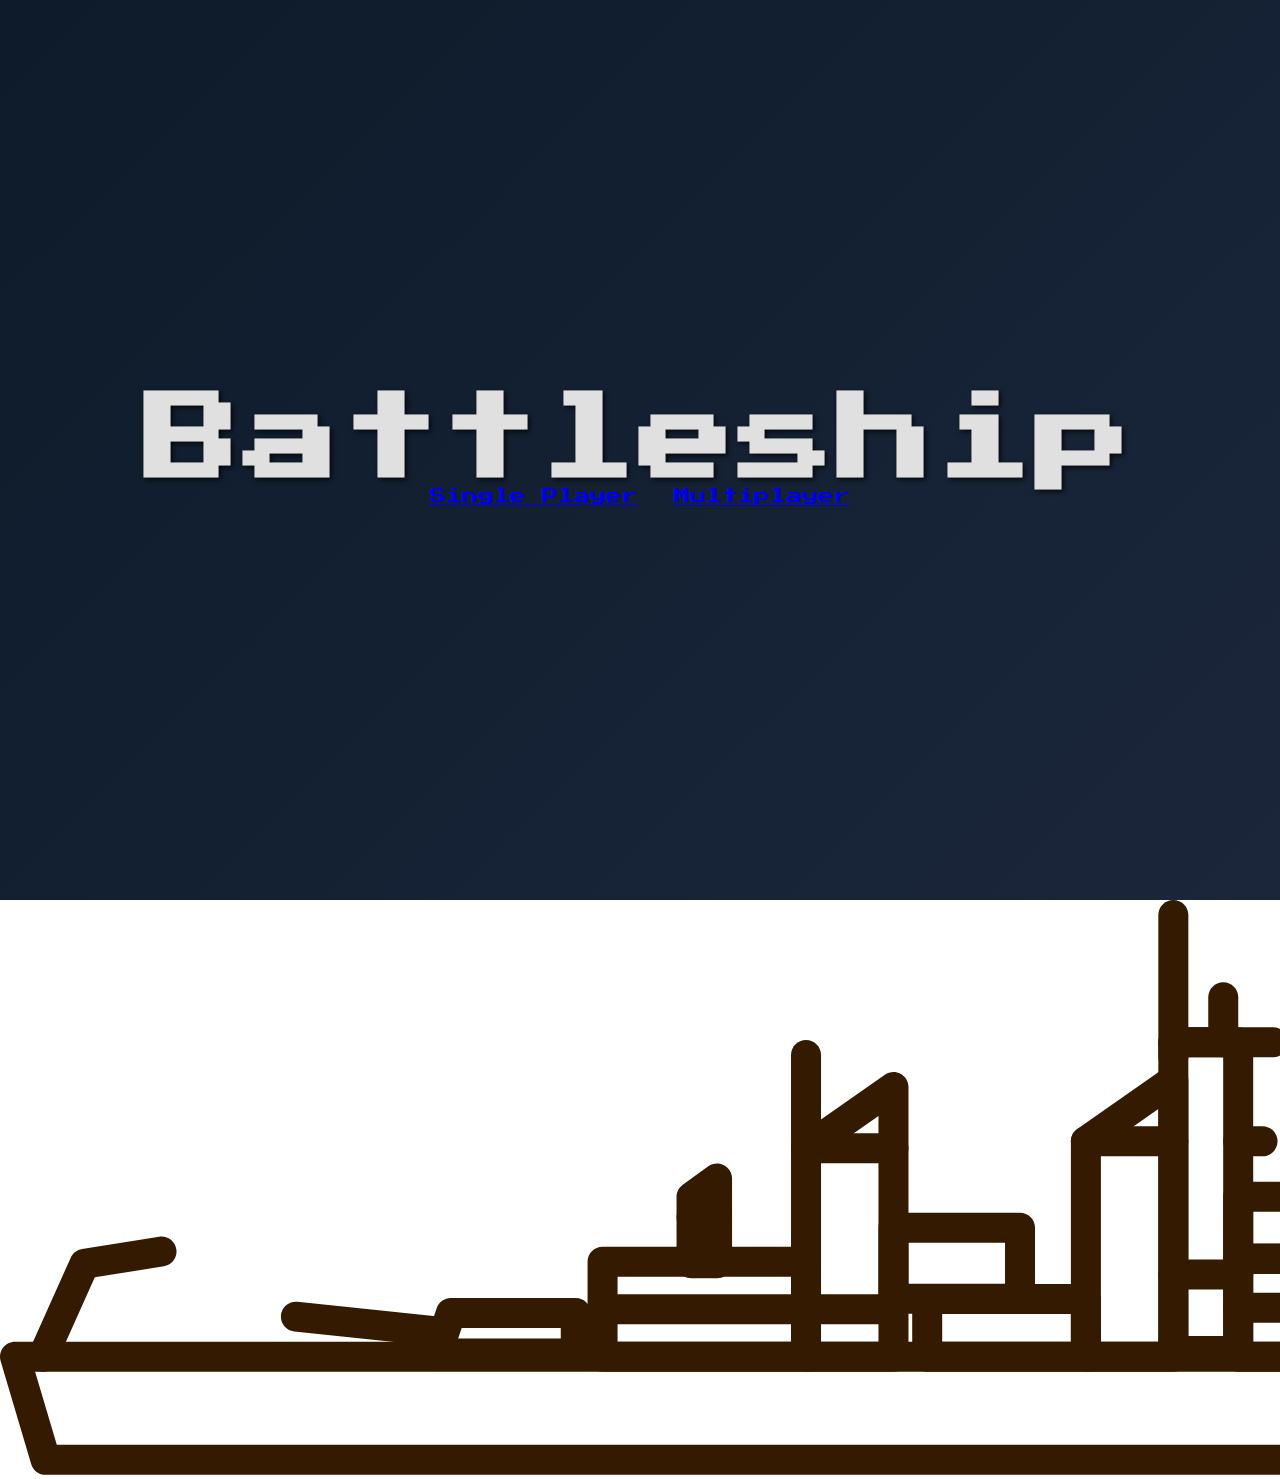
<file: index.html>
<!DOCTYPE html>
<html lang="en" dir="ltr">
  <head>
    <meta charset="utf-8">
    <title>Battle Ships</title>
    <link rel="stylesheet" href="style.css">
    <link href="https://fonts.googleapis.com/css2?family=Bangers&family=Montserrat&display=swap" rel="stylesheet">
  </head>
  <body>
    <div class="splash-container">
      <h1 class="splash-title">Battleship</h1>
      <div>
        <a href="/rules.html" class="btn splash-btn">Single Player</a>
        <a href="/multiplayer.html" class="btn splash-btn">Multiplayer</a>
      </div>
    </div>

    <img src="./images/battleship-large.svg" class="splash-battleship-image">
  </body>
</html>
</file>
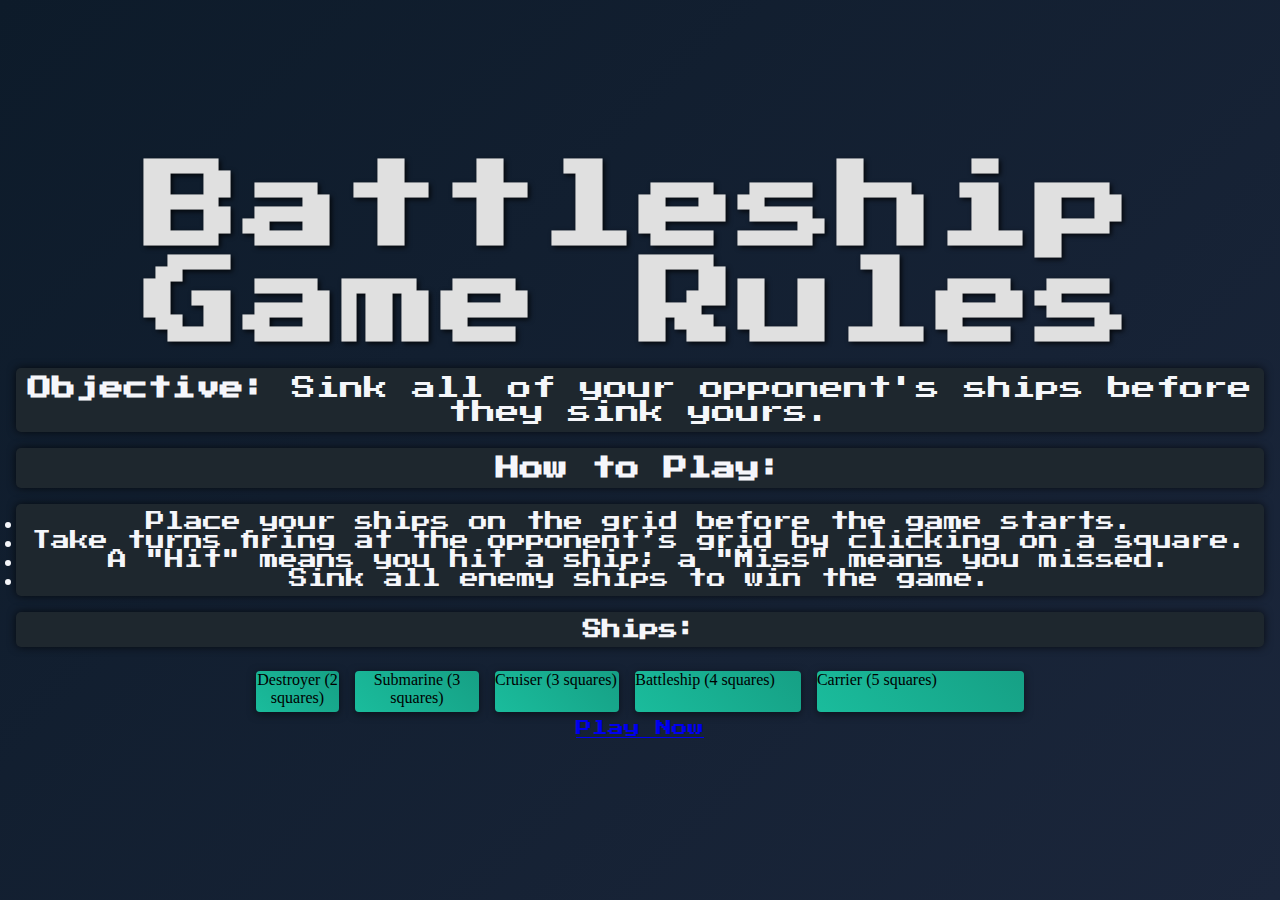
<file: rules.html>
<!DOCTYPE html>
<html lang="en">
<head>
    <meta charset="UTF-8">
    <meta name="viewport" content="width=device-width, initial-scale=1.0">
    <title>Battleship Rules</title>
    <link rel="stylesheet" href="style.css"> <!-- Linking the gamified CSS -->
</head>
<body>
<div class="splash-container">
    <div class="rules-container">
        <h1 class="splash-title">Battleship Game Rules</h1>
        <p id="info"><strong>Objective:</strong> Sink all of your opponent's ships before they sink yours.</p>
        
        <h2 id="whose-go">How to Play:</h2>
<div id="gameplay-instructions">
    <ul>
        <li>Place your ships on the grid before the game starts.</li>
        <li>Take turns firing at the opponent’s grid by clicking on a square.</li>
        <li>A "Hit" means you hit a ship; a "Miss" means you missed.</li>
        <li>Sink all enemy ships to win the game.</li>
    </ul>
</div>


        <h2 id="ship_types">Ships:</h2>
        <ul class="grid-display">
            <li class="ship destroyer-container">Destroyer (2 squares)</li>
            <li class="ship submarine-container">Submarine (3 squares)</li>
            <li class="ship cruiser-container">Cruiser (3 squares)</li>
            <li class="ship battleship-container">Battleship (4 squares)</li>
            <li class="ship carrier-container">Carrier (5 squares)</li>
        </ul>

        <a href="singleplayer.html" class="btn back-button">Play Now</a>
    </div>
</div>

</body>
</html>
</file>
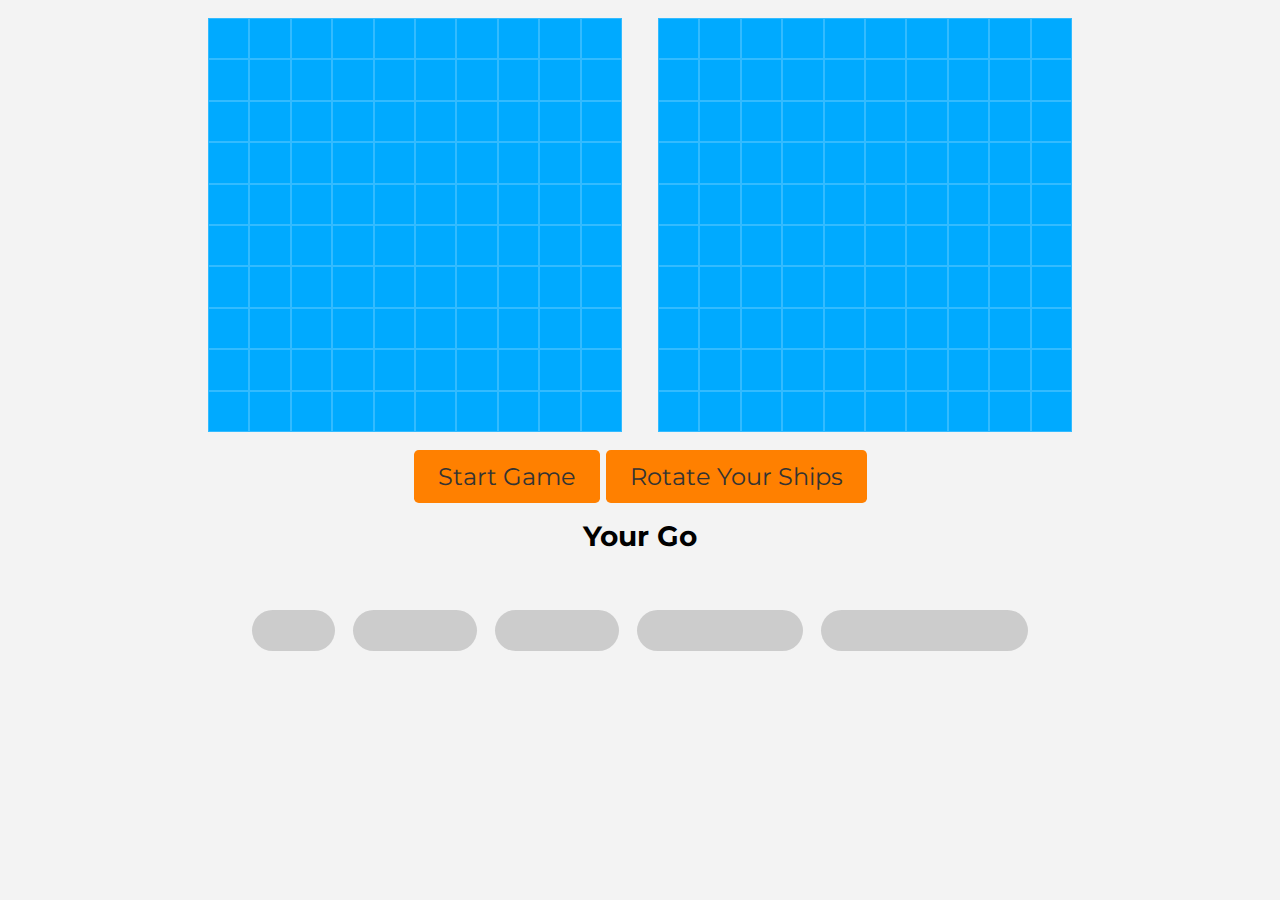
<file: singleplayer.html>
<!DOCTYPE html>
<html lang="en" dir="ltr">
  <head>
    <meta charset="utf-8">
    <title>Battle Ships</title>
    <link rel="stylesheet" href="styles.css">
    <link href="https://fonts.googleapis.com/css2?family=Bangers&family=Montserrat&display=swap" rel="stylesheet">
    <script>
      let gameMode = 'singlePlayer'
    </script>
    <script src="app.js" charset="utf-8"></script>
  </head>
  <body>
    <div class="container">
      <div class="battleship-grid grid-user"></div>
      <div class="battleship-grid grid-computer"></div>
    </div>

    <div class="container hidden-info">
      <div class="setup-buttons" id="setup-buttons">
        <button id="start" class="btn">Start Game</button>
        <button id="rotate" class="btn">Rotate Your Ships</button>
      </div>
      <h3 id="whose-go" class="info-text">Your Go</h3>
      <h3 id="info" class="info-text"></h3>
    </div>

    <div class="container">
      <div class="grid-display">
        <div class="ship destroyer-container" draggable="true"><div id="destroyer-0"></div><div id="destroyer-1"></div></div>
        <div class="ship submarine-container" draggable="true"><div id="submarine-0"></div><div id="submarine-1"></div><div id="submarine-2"></div></div>
        <div class="ship cruiser-container" draggable="true"><div id="cruiser-0"></div><div id="cruiser-1"></div><div id="cruiser-2"></div></div>
        <div class="ship battleship-container" draggable="true"><div id="battleship-0"></div><div id="battleship-1"></div><div id="battleship-2"></div><div id="battleship-3"></div></div>
        <div class="ship carrier-container" draggable="true"><div id="carrier-0"></div><div id="carrier-1"></div><div id="carrier-2"></div><div id="carrier-3"></div><div id="carrier-4"></div></div>
      </div>
    </div>
  </body>
</html>
</file>
<file: styles.css>
body {
  margin: 0;
  background-color: #F3F3F3;
  overflow-x: hidden;
}

*, *::before, *::after {
  font-family: 'Montserrat', sans-serif;
  box-sizing: border-box;
}

.splash-container {
  display: flex;
  flex-direction: column;
  justify-content: center;
  align-items: center;
  height: 66vh;
}

.splash-title {
  font-family: 'Bangers', cursive;
  font-size: 10rem;
}

.splash-battleship-image {
  position: absolute;
  bottom: 5vh;
  left: 20vw;
  width: 100%;
  transform: rotateY(180deg);
  pointer-events: none;
  opacity: .25;
}

.btn {
  font-size: inherit;
  background-color: hsl(30, 100%, 50%);
  padding: .5em 1em;
  outline: none;
  border: none;
  text-decoration: none;
  cursor: pointer;
  border-radius: .2em;
  color: #333;
}

.btn:hover, .btn:focus {
  background-color: hsl(30, 100%, 40%);
}

.splash-btn {
  font-size: 2rem;
  margin-left: 2rem;
}

.splash-btn:first-child {
  margin-left: 0;
}

.container {
  display: flex;
  justify-content: center;
  width: 100%;
}

.battleship-grid {
  margin: 2vmin;
  display: grid;
  background-color: hsl(200, 100%, 50%);
  grid-template-rows: repeat(10, 4.6vmin);
  grid-template-columns: repeat(10, 4.6vmin);
}

.grid-computer > .taken,
.grid-computer > .boom {
  background-color: hsl(200, 100%, 50%) !important;
  border-radius: 0 !important;
}

.taken,
.ship {
  position: relative;
  background-color: hsl(0, 0%, 80%);
}

.taken.start.vertical,
.taken.start.vertical::before {
  border-top-left-radius: 50%;
  border-top-right-radius: 50%;
}

.taken.end.vertical,
.taken.end.vertical::before {
  border-bottom-left-radius: 50%;
  border-bottom-right-radius: 50%;
}

.taken.start.horizontal,
.taken.start.horizontal::before {
  border-top-left-radius: 50%;
  border-bottom-left-radius: 50%;
}

.taken.end.horizontal,
.taken.end.horizontal::before {
  border-top-right-radius: 50%;
  border-bottom-right-radius: 50%;
}

.taken.vertical::before,
.taken.horizontal::before {
  content: '';
  position: absolute;
  border: .3vmin solid white;
  top: -1px;
  bottom: -1px;
  left: -1px;
  right: -1px;
}

.taken.horizontal::before {
  animation: ripplesY 3s linear infinite;
  border-left: none;
  border-right: none;
}

.taken.vertical::before {
  animation: ripplesX 3s linear infinite;
  border-top: none;
  border-bottom: none;
}

@keyframes ripplesX {
  0% {
    opacity: 1;
    transform: scaleX(1);
  }

  100% {
    opacity: 0;
    transform: scaleX(1.5);
  }
}

@keyframes ripplesY {
  0% {
    opacity: 1;
    transform: scaleY(1);
  }

  100% {
    opacity: 0;
    transform: scaleY(1.5);
  }
}

.grid-display {
  display: flex;
}

.ship > div {
  width: 4.6vmin;
  height: 4.6vmin;
}

.ship {
  display: flex;
  flex-wrap: wrap;
  margin: 1vmin;
  width: calc(4.6vmin * var(--width, 1));
  height: calc(4.6vmin * var(--height, 1));
  border-radius: 2.3vmin;
}

.battleship-grid div {
  border: 1px solid hsla(0, 0%, 100%, .2);
}

.destroyer-container {
  --width: 2;
}

.destroyer-container-vertical {
  --height: 2;
  --width: 1;
}

.submarine-container,
.cruiser-container {
  --width: 3;
}

.submarine-container-vertical,
.cruiser-container-vertical {
  --height: 3;
  --width: 1;
}

.battleship-container {
  --width: 4;
}

.battleship-container-vertical {
  --height: 4;
  --width: 1;
}

.carrier-container {
  --width: 5;
}

.carrier-container-vertical {
  --height: 5;
  --width: 1;
}

.hidden-info {
  font-size: 1.5rem;
  align-items: center;
  flex-direction: column;
}

.info-text {
  margin: 1rem;
}

.miss,
.boom {
  display: flex;
  justify-content: center;
  align-items: center;
}

.boom::after,
.miss::after {
  content: '';
  position: absolute;
  border-radius: 100%;
  width: 2vmin;
  height: 2vmin;
}

.miss::after {
  background-color: white;
}

.boom::after {
  background-color: red;
}

.miss::before {
  content: '';
  position: absolute;
  animation: hit .2s ease-out forwards;
  border: 1vmin solid white;
  border-radius: 100%;
  width: 2vmin;
  height: 2vmin;
}

.boom {
  animation: boom .2s ease-out forwards;
}

@keyframes hit {
  0% {
    opacity: 1;
    transform: scale(0);
  }

  100% {
    opacity: 0;
    transform: scale(4);
  }
}

@keyframes boom {
  0% {
    background-color: red;
  }

  100% {
    background-color: hsl(0, 0%, 80%);
  }
}

.player {
  margin: 2vmin;
}

.connected, .ready {
  font-weight: normal;
  opacity: .25;
  text-decoration: line-through;
}

.connected.active,
.ready.active {
  opacity: 1;
  text-decoration: none;
}
</file>
<file: style.css>
/* Import the gamified font from Google Fonts */
@import url('https://fonts.googleapis.com/css2?family=Press+Start+2P&display=swap');

/* Base Reset */
*, *::before, *::after {
margin: 0;
padding: 0;
box-sizing: border-box;
}
/* 
Body Styling / */
/* body {
background-color: #121212; / Deep dark background /
color: #cccccc; / Light text for contrast 
font-family: 'Montserrat', sans-serif;
overflow-x: hidden;
} */

/* Use the gamified font for headings and interactive texts */
.splash-title,
#info,
#whose-go,
.btn {
font-family: 'Press Start 2P', cursive;
}
#gameplay-instructions {
    font-family: 'Press Start 2P', cursive; /* Matches other sections */
    font-size: 1.2rem;
    text-align: center;
    margin: 1rem;
    padding: 0.5rem;
    background-color: #1e272e;
    color: #f5f6fa;
    border-radius: 5px;
    box-shadow: 0px 0px 8px rgba(0, 0, 0, 0.7);
}
#ship_types{
    font-family: 'Press Start 2P', cursive; /* Matches other sections */
    font-size: 1.2rem;
    text-align: center;
    margin: 1rem;
    padding: 0.5rem;
    background-color: #1e272e;
    color: #f5f6fa;
    border-radius: 5px;
    box-shadow: 0px 0px 8px rgba(0, 0, 0, 0.7);
}

/* Splash Screen & Title - Landing Page */
.splash-container {
display: flex;
flex-direction: column;
justify-content: center;
align-items: center;
height: 100vh;
text-align: center;
background: linear-gradient(135deg, #0d1b2a, #1b263b);
}

.splash-title {
font-size: 6rem;
color: #e0e0e0;
letter-spacing: 3px;
text-shadow: 2px 2px 5px rgba(0, 0, 0, 0.8);
}

/* Button Styles with Hover Effects (jump and color change) /
.btn {
font-size: 1.5rem;
padding: 0.7em 1.5em;
border: none;
border-radius: 5px;
background-color: #ff7f50; / Vibrant coral 
color: #fff;
cursor: pointer;
transition: background-color 0.3s ease, transform 0.3s ease, box-shadow 0.3s ease;
}*/

.btn:hover,
.btn:focus {
background-color: #ff5722;
transform: translateY(-10px);
box-shadow: 0 10px 20px rgba(255, 87, 34, 0.5);
}

/* Optionally, a slightly different animation on click */
.btn:active {
transform: translateY(-5px);
}

/* Margin for button container (if using splash-btn class) */
.splash-btn {
margin: 1rem;
}

/* Main Container */
.container {
width: 90%;
margin: 0 auto;
padding: 2rem;
}

/* Battleship Grid Styling /
.battleship-grid {
margin: 2vmin auto;
display: grid;
background-color: #2c3e50; / Dark blue tone /
grid-template-rows: repeat(10, 4.6vmin);
grid-template-columns: repeat(10, 4.6vmin);
border: 2px solid #1abc9c; / Attractive teal border 
border-radius: 8px;
box-shadow: 0 0 10px rgba(0, 0, 0, 0.8);
}*/

.battleship-grid div {
border: 1px dashed #34495e;
background-color: #27303f;
transition: background-color 0.2s ease;
}

.battleship-grid div:hover {
background-color: #3a506b;
}

/* Grid Display for Ships Placement */
.grid-display {
display: flex;
flex-wrap: wrap;
justify-content: center;
margin-top: 1rem;
}

/* Ship Styles */
.ship {
display: flex;
flex-wrap: wrap;
margin: 1vmin;
width: calc(4.6vmin * var(--width, 1));
height: calc(4.6vmin * var(--height, 1));
border-radius: 4px;
background-image: linear-gradient(45deg, #1abc9c, #16a085);
box-shadow: 0 2px 8px rgba(0, 0, 0, 0.5);
}

/* Styling for Placed Ships / "Taken" Squares */
.taken {
position: relative;
background-color: #34495e;
}

.taken.start.horizontal,
.taken.start.vertical {
border-top-left-radius: 6px;
border-bottom-left-radius: 6px;
}

.taken.end.horizontal,
.taken.end.vertical {
border-top-right-radius: 6px;
border-bottom-right-radius: 6px;
}

/* Hit (Boom) and Miss Indicators */
.boom::after,
.miss::after {
content: "";
position: absolute;
width: 2vmin;
height: 2vmin;
border-radius: 50%;
}

.miss::after {
background-color: #ecf0f1;
}

.boom::after {
background-color: #e74c3c;
}

/* Ship Containers for Drag & Drop */
.destroyer-container,
.submarine-container,
.cruiser-container,
.battleship-container,
.carrier-container {
margin: 0.5rem;
display: flex;
transition: transform 0.3s ease;
}

/* Horizontal Ship Dimensions */
.destroyer-container {
--width: 2;
--height: 1;
}

.submarine-container,
.cruiser-container {
--width: 3;
--height: 1;
}

.battleship-container {
--width: 4;
--height: 1;
}

.carrier-container {
--width: 5;
--height: 1;
}

/* Vertical Orientation Adjustments */
.destroyer-container-vertical {
--width: 1;
--height: 2;
}

.submarine-container-vertical,
.cruiser-container-vertical {
--width: 1;
--height: 3;
}

.battleship-container-vertical {
--width: 1;
--height: 4;
}

.carrier-container-vertical {
--width: 1;
--height: 5;
}

/* Display for Turn and Information */
#info,
#whose-go {
font-size: 1.5rem;
text-align: center;
margin: 1rem;
padding: 0.5rem;
background-color: #1e272e;
color: #f5f6fa;
border-radius: 5px;
box-shadow: 0px 0px 8px rgba(0, 0, 0, 0.7);
}

/* Responsive Adjustments */
@media (max-width: 768px) {
.battleship-grid {
grid-template-rows: repeat(10, 5vmin);
grid-template-columns: repeat(10, 5vmin);
}

.splash-title {
font-size: 4rem;
}

.btn {
font-size: 1.2rem;
padding: 0.5em 1em;
}
}
</file>
